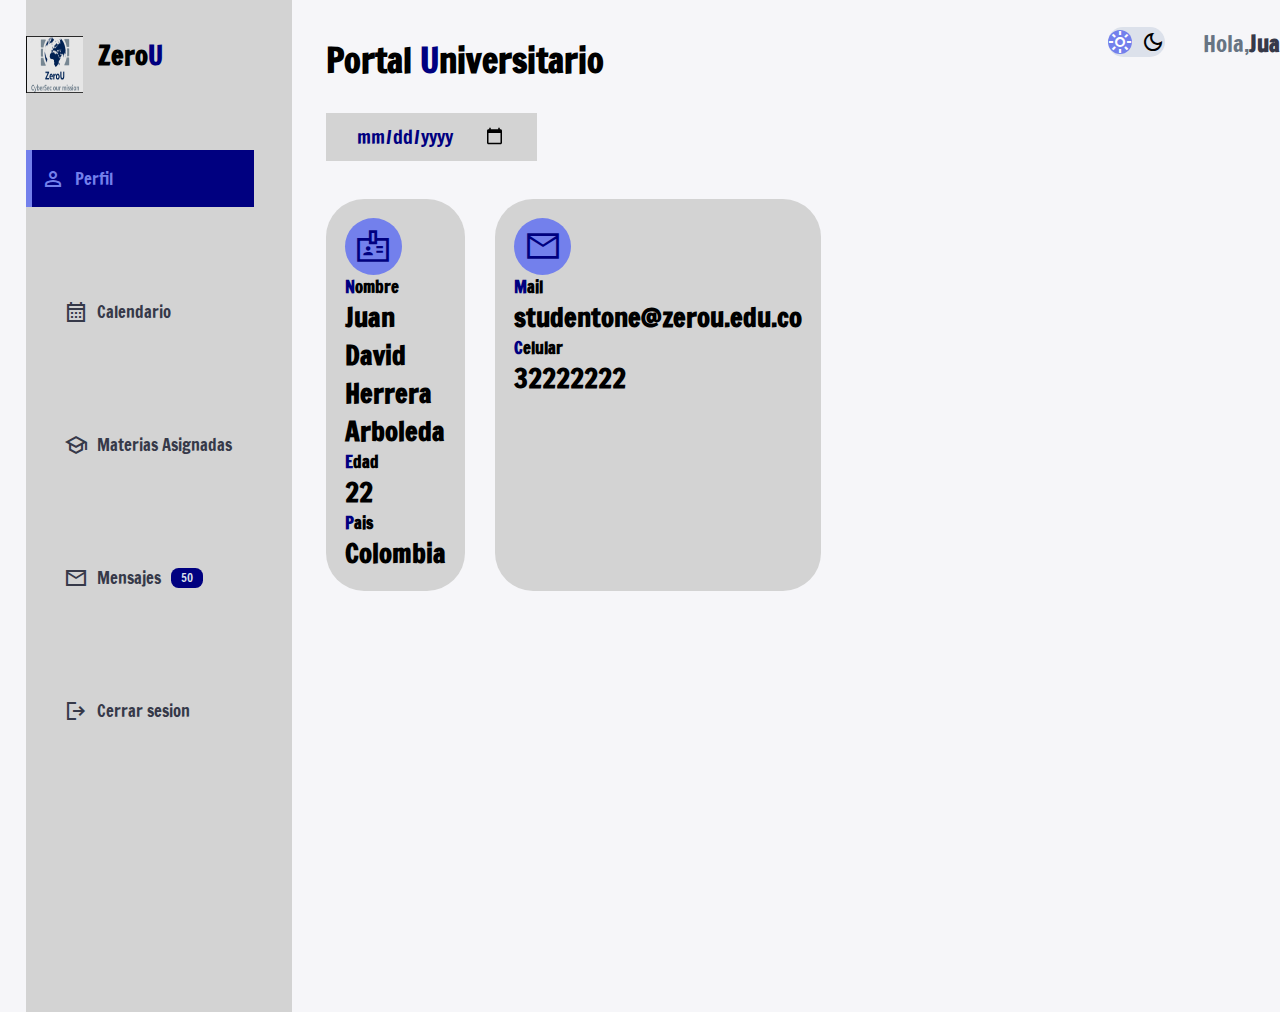
<file: index.html>
<!DOCTYPE html>
<html lang="es-en">
<head>
    <meta charset="UTF-8">
    <meta http-equiv="X-UA-Compatible" content="IE=edge">
    <meta name="viewport" content="width=device-width, initial-scale=1.0">
    <title>ZeroU</title>
      <!--Material Icons-->
      <!--Produccion-->
      <link rel="stylesheet" href="https://fonts.googleapis.com/css2?family=Material+Symbols+Sharp" />
      <link rel="stylesheet" href="./css/Styles.css">
</head>
<body>  
    <div class="container">
      <aside>
        <div class="top">
          <div class="logo">
            <img src="img/ZeroULogo.png" alt="ZeroU logo">
            <h2>Zero<span class="danger2">U</span></h2>
          </div>
          <div class="close" id="closeBtn">
            <span class="material-symbols-sharp">close</span>
          </div>
        </div>
        <div class="sidebar">
          <a href="#" class="active">
            <span class="material-symbols-sharp">person</span>
            <h3>Perfil</h3>
          </a>
          <a href="#">
            <span class="material-symbols-sharp">calendar_month</span>
            <h3>Calendario</h3>
          </a>
          <a href="#">
            <span class="material-symbols-sharp">school</span>
            <h3>Materias Asignadas</h3>
          </a>
          <a href="#">
            <span class="material-symbols-sharp">mail</span>
            <h3>Mensajes</h3>
            <span class="message-count">50</span>
          </a>
          <a href="#">
            <span class="material-symbols-sharp">logout</span>
              <h3>Cerrar sesion</h3>
          </a>
        </div>
      </aside>
      <main>
        <h1>Portal <span class="danger">U</span>niversitario</h1>
        <div class="date">
          <input type="date">
        </div>
        <div class="info">
          <div class="studentInfo">
            <span class="material-symbols-sharp">badge</span>
            <div class="nameStudent">
               <div class="left">
                <h3><span class="danger2">N</span>ombre</h3>
                <h2>Juan David Herrera Arboleda</h2>
                <h3><span class="danger2">E</span>dad</h3>
                <h2>22</h2>
                <h3><span class="danger2">P</span>ais</h3>
                <h2>Colombia</h2>
               </div> 
            </div>
          </div>
          <div class="studentInfo">
            <span class="material-symbols-sharp">email</span>
            <div class="nameStudent">
               <div class="left">
                <h3><span class="danger2">M</span>ail</h3>
                <h2>studentone@zerou.edu.co</h2>
                <h3><span class="danger2">C</span>elular</h3>
                <h2>32222222</h2>
               </div> 
            </div>
          </div>
        </div>
      </main>
      <div class="right">
        <div class="top">
          <button id ="menu-btn">
            <span class="material-symbols-sharp">menu</span>
          </button>
          <div class="theme-thoggler">
            <span class="material-symbols-sharp active">light_mode</span>
            <span class="material-symbols-sharp">dark_mode</span>
          </div>
          <div class="userName">
            <div class="infoUserName">
              <p>Hola,<b>Juan</b></p>
            </div>
          </div>
        </div>
      </div>
    </div>
    
    <script src="./js/index.js"></script> 
</body>
</html>
</file>
<file: css/Styles.css>
/**
    Sidebar Color:
    background-color: #000033;
    padding:0vmax;
    */
/**
  Body color:
 * background-color:#333366;
 a[href$="https://www.realmadrid.com/en"]{
    background-color: darkblue;
}
 */

 @import url('https://fonts.googleapis.com/css2?family=Francois+One&family=Niramit:ital,wght@0,200;0,300;0,400;1,300&display=swap');

 :root{
    --color-primary:#7380ec;
    --color-danger:#000080;
    --color-sucess:#41f1b6;
    --color-dark:#363949;
    --color-info-light:#dce1eb;
    --color-info-dark:#363949;
    --color-background:#f6f6f9;
    --color-dark-variant:#677483;
 }
 *{
    margin: 0;
    padding:0;
    outline:0;
    appearance: 0;
    border:0;
    text-decoration: none;
    list-style: none;
    box-sizing: border-box;
 }
html{
    font-size: 19px;
}
 body{
    width: 100vw;
    height: 100vh;
    font-family: 'Francois One';
    background: var(--color-background);
    user-select: none;
    overflow-x: hidden;
 }
 .container{
    display: grid;
    width:96%;
    margin: 0 auto;
    gap: 1.8rem;
    grid-template-columns: 14rem auto 23rem;

 }
 a{
    color:var(--color-dark);
 }
 b{
   color:var(--color-info-dark)
 }
 img{
    display:block;
    width: 100%;
 }
 h1{
    font-weight: 800;
    font-size: 1.8rem;
 }
 h2{
    font-size: 1.4rem;
 }
 h3{
    font-size: 0.87rem;
 }
 p{
    color:var(--color-dark-variant);
 }
 b{
    color:var(--color-dark);
 }
 .primary{
    color: var(--color-primary);
 }
 .danger{
    color: var(--color-danger);
 }
 .danger2{
    color: var(--color-danger);
 }
aside{
    height:100vh;
    background: lightgray;
   
}
 aside .top{
    background-color: lightgray;
    display: flex;
    align-items: center;
    justify-content: space-between;
    margin-top: 1.9rem;
 }
aside .logo{
    display:flex;
    gap: 0.8rem;
}
 aside .logo img{
    width: 3rem;
    height: 3rem;
 }
 aside .close{
    display: none;
 }

aside .sidebar{
    background: lightgray;
    display:flex;
    flex-direction: column;
    height: 100vh;
    position:relative;
    top:1rem;
}
aside h3{
    font-weight: 500;
}
aside .sidebar a{
    display: flex;
    margin:2rem;
    gap: 0.5em;
    align-items: center;
    position: relative;
    height: 3rem;
    transition: all 300ms ease;
}
aside .sidebar a.span {
    font-size: 1.92rem;
}
aside .sidebar a.active {
    background: var(--color-danger);
    color: var(--color-primary);
    margin-left: 0;
}
aside .sidebar a.active::before{
    content:"";
    width:6px;
    height:100%;
    background:var(--color-primary);
}
aside .sidebar a.active span{
    color:var(--color-primary);
    margin-left: calc(1rem- 3px);
}
aside .sidebar a:hover{
    color:var(--color-danger);
}
aside .sidebar a:hover span{
    margin-left: 1rem;
}

aside .sidebar .message-count{
    background: var(--color-danger);
    color: var(--color-info-light);
    padding: 2px 10px;
    font-size: 11px;
    border-radius: 0.4rem;
}
main{
    margin-top: 1.9rem;
}
main .date{
    display:inline-block;
    background: lightgray;
    border: radius 0.1em;
    margin-top: 1.5rem;
    margin-bottom: 1rem;
    padding: 0.5rem 1.6rem;
}
 main .date input[type="date"]{
    background: transparent;
    color: #000080;
    font-size:1rem;
    font-family: 'Francois One';
 }

 main .info{
    display: grid;
    grid-template-columns: repeat(2,1fr);
    gap: 1.6rem;
 }

 main .info >div{
    background: lightgray;
    padding: 1rem;
    border-radius:2rem;
    margin-top: 1rem;
    transition: all 300ms ease;
 }
  main .info >div:hover{
    box-shadow: 0 2rem 3rem var(--color-dark) ;
  }

  main .info >div .material-symbols-sharp{
    background:var(--color-primary);
    padding: 0.5rem;
    border-radius: 50%;
    color: var(--color-danger);
    font-size: 2rem;
  }
  .right{
   margin-top: 1.4rem;
  }
  .right .top{
   display: flex;
   justify-content: end;
   gap: 2rem;
   
  }
.right .top button{
   display: none;
   background:var(--color-primary);
   padding: 0.5rem;
   margin:0%;
   border-radius: 20%;
   font-size: 1rem;
}

.right .theme-thoggler{
  background: var(--color-info-light);
   display: flex;
   justify-content: space-between;
   border-radius: 8rem;
   align-items: center;
   height: 1.6rem;
   width: 3rem;
   cursor: pointer;
  
}
.right .userName{
   font-size: 1.2rem;
   justify-content: center;
}
.right .theme-thoggler span.active{
   background: var(--color-primary);
   color: white;
   border-radius:40rem;
}

@media(max-width:1200px) {
   .container {
      width: 94%;
      grid-template-columns: 7rem auto 24rem;
   }
   aside .logo h2{
      font-size: 19px;
      position:relative;
   }
   aside .sidebar h3{
      display: none;
   }
   aside .sidebar a {
      width: 2rem;
   }
   main .info{
     grid-template-columns: 1fr;
     gap: 0;
     width: 50%;
     position: absolute;
     left: 50%;
     transform: translateX(-50%);
     margin: 0 0 0 1.9rem ;
   }
}
@media screen and (max-width:768px){
   .container{
      width: 100%;
      grid-template-columns: 1fr;    
   }
   aside{
      position: fixed;
      left: 0;
      background: lightgray ;
    /* width: 18rem;*/
      z-index: 3;
      box-shadow: 1rem 3rem 4rem #D3D3D3;
      height: 100vh;
     /* padding-right: 1.8rem;*/
      display: none;
   }
   aside .logo{
      margin-left: 1rem;
   }
   aside .logo h2{
      display: inline;
   }
   aside .logo h3{
      display: inline;   
   }
   aside .sidebar h3{
      display: inline;
   }
   aside .sidebar a{
      width: 100%;
      height: 3.4rem;
   }
   aside .close{
      width: 1.5rem;
      height: 1.5rem;
      display: inline-block;
      cursor: pointer;
      border: 1px solid var(--color-dark);
      color: var(--color-primary);
      border-radius: 20%;
   }
   #closeBtn:hover {
      transition-duration: 0.4s;
      background-color: var(--color-primary);
      color: white;
    }
   main{
      margin-top: 8rem;
      padding: 0 1rem;   
   }
   main .info{
      grid-template-columns: 1fr;
      gap: 0;
      width: 50%;
      position: absolute;
      left: 50%;
      transform: translateX(-70%);
      margin: 0 0 0 1.9rem ;
    }
   main .studentInfo{
      position: relative;
      margin: 1rem 0 0 0;
      transform: translateX(-20%);
      width: 100%;   
   }
   .right{
      width:94%;
      margin: 0 auto 4rem;
   }
   .right .top{
      position: fixed;
      top:0;
      left:0;
      align-items: center;
      padding: 0 0.8rem;
      height: 4.6rem;
      background: lightgray;
      width: 100%;
      margin: 0;
      z-index: 2;
      box-shadow: 0 1rem 1rem darkgray;
      justify-content:space-evenly;
   }
   .right .top .theme-thoggler{
      width: 3rem;
      position: absolute;
      left: 80%;
   }
   .right .top button{
      display: inline-block;
      background: transparent;
      cursor: pointer;
      color: var(--color-primary);
      position: absolute;
      left: 1rem;
      border: 1px solid var(--color-dark);    
   }
   #menu-btn:hover {
      transition-duration: 0.4s;
      background-color: var(--color-primary);
      color: white;
    }
   .right .top .userName{
      font-size: 1rem;
      position: absolute;
   }
   
}
</file>
